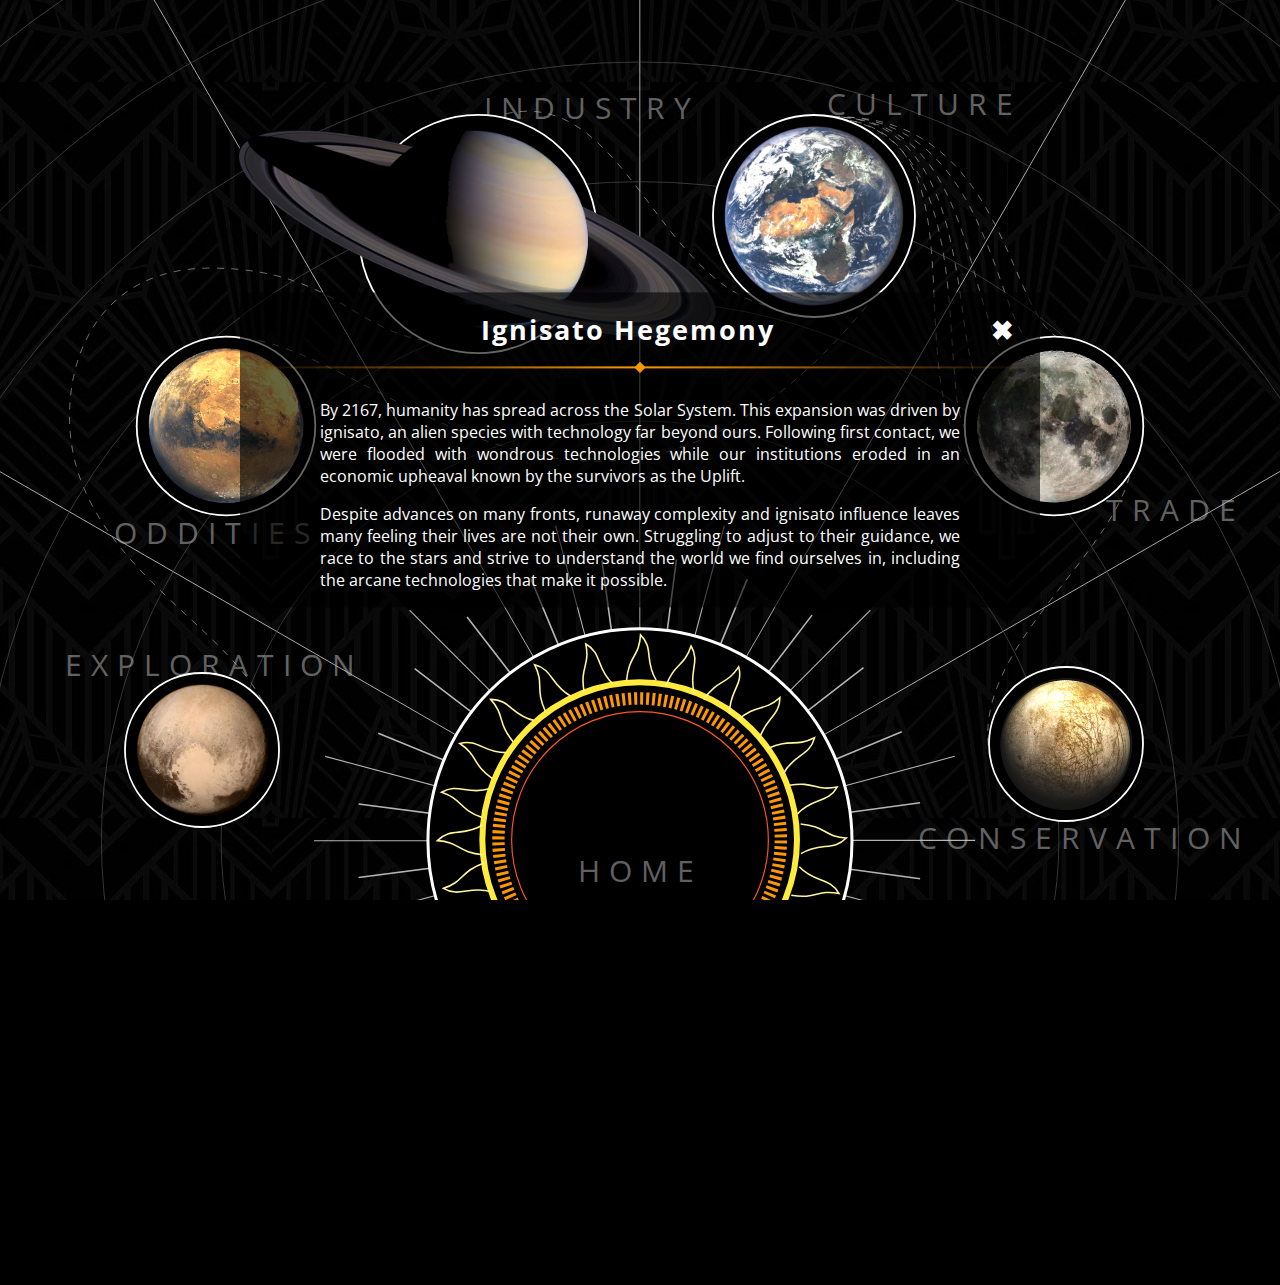
<file: index.html>
<!DOCTYPE HTML>
<HTML lang="en">
    <HEAD>
        <meta charset="utf-8">
        <meta name="viewport" content="width=device-width, initial-scale=1, shrink-to-fit=no, maximum-scale=1.0, user-scalable=no">
        <title>Ignisato Hegemony</title>
        <link rel="stylesheet" href="https://fonts.googleapis.com/css?family=Open+Sans:300,400">
        <link rel="stylesheet" href="main.css">
        <script src="https://d3js.org/d3.v4.min.js"></script>
    </HEAD>
    <BODY>
    <nav>
        <svg
            width="150mm"
            height="200mm"
            viewBox="0 0 150 200"
            version="1.1"
            xmlns:xlink="http://www.w3.org/1999/xlink"
            xmlns="http://www.w3.org/2000/svg">   
                <g
                    id="background"
                    transform="translate(0,-97)">
                    <path
                        style="fill:none;stroke:#ffffff;stroke-width:0.15525967;"
                        d="M 111.3012,372.74045 9.8203633,196.97048 263.03288,343.1628 M 111.3012,21.200503 9.8203633,196.97048 263.03288,50.77816 M 9.8203633,196.97048 H 242.70986" />
                    <path
                        style="fill:none;stroke:#ffffff;stroke-width:0.26765367;"
                        d="M 9.8705868,196.99388 3.5520933,243.68581 M 9.8698284,196.9929 -8.2987101,240.62437 M 9.8203633,196.97048 -18.997587,234.24764 M 9.8201885,196.96926 -27.729959,225.67095 m 37.5993324,-28.6769 -43.5956584,17.874 M 9.8698284,196.9929 -37.000389,203.07422 m 46.8207523,-6.10374 -46.6919463,-6.3185 M 9.8213269,196.96972 -33.810132,178.80118 M 9.8681583,196.99422 -27.409009,168.17627 M 9.8693734,196.99405 -18.832312,159.44389 M 9.8213269,196.96972 -8.0526701,153.37406 M 9.8224662,196.97017 3.7411531,150.09995 m 6.1355968,46.89546 6.3184931,46.69194 M 9.8775083,196.99444 28.046047,240.6259 M 9.9269732,196.97202 38.744922,234.24918 M 9.927148,196.9708 47.477296,225.67248 m -37.5993327,-28.6769 43.5956587,17.874 M 9.8775083,196.99444 56.747726,203.07575 M 9.9269732,196.97202 56.61892,190.65352 M 9.9260096,196.97125 53.557469,178.80272 M 9.8791784,196.99576 47.156345,168.1778 M 9.8779633,196.99558 38.579649,159.44542 M 9.9260096,196.97125 27.800007,153.37559 M 9.9248703,196.97171 16.006183,150.10148" />
                    <path
                        style="fill:none;stroke:#ffffff;stroke-width:0.17843577;"
                        d="m 9.8791784,196.99576 0,-54.32045 m -0.00858,54.31857 -14.0591598,52.46953 M 9.8705868,196.99388 -28.539769,235.40424 M 9.8705868,196.99388 -42.598942,211.05305 M 9.8705868,196.99388 -42.598945,182.93472 M 9.8705868,196.99388 -28.539779,158.58352 M 9.8767499,196.99541 -4.1824261,144.52588 M 9.8853413,196.99422 23.944501,249.46376 M 9.8853413,196.99422 48.295698,235.40459 M 9.8853413,196.99422 62.354869,211.0534 M 9.8853413,196.99422 62.354873,182.93506 M 9.8853413,196.99422 48.295707,158.58386 M 9.8791784,196.99576 23.938354,144.52623" />
                    <path
                        style="fill:none;stroke:#ffffff;stroke-width:0.2;"
                        d="m 9.9269832,252.85718 0,-60.88516" />
                    <path
                        id="trajectory-luna-europa"
                        class="trajectory"
                        style="fill:none;stroke:#ffffff;stroke-width:0.1;"
                        d="m 21.114292,256.18588 c 23.834587,-9.27074 44.160768,37.17546 63.342877,18.4416" />
                    <path
                        id="trajectory-earth-luna0"
                        class="trajectory"
                        style="fill:none;stroke:#ffffff;stroke-width:0.1;"
                        d="m 65.38988,261.09226 c 10.576626,-28.64595 65.1868,-0.38645 65.01191,-34.01786" />
                    <path
                        id="trajectory-earth-luna1"
                        class="trajectory"
                        style="fill:none;stroke:#ffffff;stroke-width:0.1;"
                        d="m 93.738095,266.7619 c 4.103095,-8.72664 39.123515,-9.06908 36.663695,-39.6875" />
                    <path
                        id="trajectory-earth-mars"
                        class="trajectory"
                        style="fill:none;stroke:#ffffff;stroke-width:0.1;"
                        d="m 93.677969,128.6202 c 1.098058,23.32125 -52.263681,62.06405 8.819891,108.91233" />
                    <path
                        id="trajectory-earth-saturn"
                        class="trajectory"
                        style="fill:none;stroke:#ffffff;stroke-width:0.1;"
                        d="m 131.0313,174.58944 c 4.68859,20.21411 -29.77039,25.41456 -32.379516,45.68139" />
                    <path
                        id="trajectory-saturn-pluto"
                        class="trajectory"
                        style="fill:none;stroke:#ffffff;stroke-width:0.1;"
                        d="m 26.269345,135.88765 c 17.505124,-0.24115 27.425185,-33.96863 54.277971,-33.96863 13.743708,0 24.773014,7.90053 24.773014,23.35596 0,22.93338 -13.131342,24.41847 -12.310537,41.29749" />
                    <path
                        id="trajectory-earth-luna2"
                        class="trajectory"
                        style="fill:none;stroke:#ffffff;stroke-width:0.1;"
                        d="m 78.195214,251.28388 c 3.540797,-1.69483 7.593779,-1.65155 11.427649,-2.03205 9.57527,-0.7023 19.443617,-0.90214 28.491867,-4.47127 5.06697,-1.97877 9.7574,-5.7863 11.37988,-11.14922 0.683,-2.11149 0.93964,-4.34341 0.90718,-6.55694 0.60929,5.24583 -0.93275,10.89511 -4.94874,14.50097 -5.38174,4.9049 -12.69161,6.68814 -19.65474,8.00866 -5.952938,1.1588 -12.068066,1.44955 -17.934401,3.03173 -0.480944,0.15177 -0.956382,0.32472 -1.411713,0.54254" />
                    <path
                        id="trajectory-earth-luna3"
                        class="trajectory"
                        style="fill:none;stroke:#ffffff;stroke-width:0.1;"
                        d="m 92.876161,262.25496 c 3.085974,-6.12127 40.121589,-7.14913 37.525629,-35.18056 1.70129,25.26851 -28.75144,23.48154 -39.530152,30.77061" />
                    <circle
                        style="fill:none;stroke:#808080;stroke-width:0.1;"
                        cx="10"
                        cy="197"
                        r="69.821808" />
                    <circle
                        style="fill:none;stroke:#808080;stroke-width:0.1;"
                        cx="10.000001"
                        cy="197"
                        r="89.770897" />
                    <circle
                        style="fill:none;stroke:#808080;stroke-width:0.1;"
                        cx="9.9999952"
                        cy="197"
                        r="129.66907" />
                    <circle
                        style="fill:none;stroke:#808080;stroke-width:0.1;"
                        cx="10.000004"
                        cy="197"
                        r="149.61816" />
                    <circle
                        style="fill:none;stroke:#808080;stroke-width:0.11358462;"
                        cx="9.999999"
                        cy="197"
                        r="169.94321" />
                    <circle
                        style="fill:none;stroke:#808080;stroke-width:0.1;"
                        cx="10.00001"
                        cy="196.99998"
                        r="109.71999" />
                </g>
                <g
                    id="sun"
                    class="planet"
                    transform="translate(0,-97)">
                    <circle
                        style="fill:#000000;fill-rule:nonzero;stroke:#ffffff;stroke-width:0.5;"
                        cx="9.8853436"
                        cy="196.99422"
                        r="35.338299" />
                    <circle
                        style="fill:none;stroke:#FF5722;stroke-width:0.19052169;"
                        cx="9.999999"
                        cy="197"
                        r="21.394062" />
                    <circle
                        style="fill:none;stroke:#FFEB3B;stroke-width:1;"
                        cx="10.058403"
                        cy="196.9416"
                        r="26.221409" />
                    <circle
                        style="fill:none;stroke:#FF9800;stroke-width:2.06349158;stroke-dasharray:0.5, 0.5;"
                        cx="-10.058403"
                        cy="-196.9416"
                        r="23.536921"
                        transform="scale(-1)" />
                    <path
                        style="fill:none;stroke:#fff59c;stroke-width:0.26458332px;"
                        d="m 36.568818,194.7518 c 4.22991,0.38419 3.91465,2.10952 7.61718,2.33861 -2.20863,2.27587 -4.32502,0.59301 -7.55037,2.60588 M 7.5503642,170.84878 c 0.3841876,-4.22991 2.1095204,-3.91465 2.3386082,-7.61718 2.2758716,2.20863 0.5930156,4.32502 2.6058786,7.55037" />
                    <path
                        style="fill:none;stroke:#fff59c;stroke-width:0.26458332px;"
                        d="m 35.577294,201.2838 c 3.986343,1.46588 3.235278,3.05083 6.752354,4.2304 -2.722413,1.62668 -4.331131,-0.5466 -7.967549,0.5629 M 13.734175,170.68473 c 1.465879,-3.98635 3.050827,-3.23528 4.230394,-6.75236 1.626687,2.72241 -0.546589,4.33113 0.562906,7.96755" />
                    <path
                        style="fill:none;stroke:#fff59c;stroke-width:0.26458332px;"
                        d="m 33.425002,207.60953 c 3.471114,2.44767 2.335427,3.78422 5.427366,5.83389 -3.050665,0.86664 -4.042082,-1.64895 -7.841752,-1.51843 M 20.245793,172.39968 c 2.447671,-3.47112 3.784223,-2.33543 5.833884,-5.42737 0.866647,3.05067 -1.648944,4.04209 -1.518428,7.84175" />
                    <path
                        style="fill:none;stroke:#fff59c;stroke-width:0.26458332px;"
                        d="m 30.011277,213.27669 c 2.719333,3.26265 1.276418,4.25972 3.732511,7.0398 -3.17102,0.0476 -3.477572,-2.63893 -7.181553,-3.49628 m -0.168117,-40.96466 c 3.262659,-2.71934 4.259731,-1.27642 7.039804,-3.73252 0.04755,3.17103 -2.638924,3.47758 -3.496283,7.18155" />
                    <path
                        style="fill:none;stroke:#fff59c;stroke-width:0.26458332px;"
                        d="m 25.245776,218.31652 c 1.782237,3.85531 0.130428,4.44495 1.783294,7.76598 -3.075276,-0.77479 -2.676071,-3.44907 -6.031943,-5.23587 M 31.437171,181.2343 c 3.855304,-1.78224 4.444947,-0.13043 7.765985,-1.78331 -0.774795,3.07528 -3.449079,2.67609 -5.235882,6.03195" />
                    <path
                        style="fill:none;stroke:#fff59c;stroke-width:0.26458332px;"
                        d="m 19.118051,221.89564 c 0.723682,4.18522 -1.024454,4.32725 -0.287453,7.96291 -2.769957,-1.54434 -1.692201,-4.02417 -4.471266,-6.61865 m 20.336735,-35.56049 c 4.185214,-0.72369 4.327245,1.02445 7.962907,0.28745 -1.544334,2.76996 -4.024165,1.69221 -6.618646,4.47127" />
                    <path
                        style="fill:none;stroke:#fff59c;stroke-width:0.26458332px;"
                        d="m 12.665798,223.77026 c -0.38419,4.22991 -2.10952,3.91465 -2.33861,7.61718 -2.27587,-2.20863 -0.59301,-4.32502 -2.60588,-7.55037" />
                    <path
                        style="fill:none;stroke:#fff59c;stroke-width:0.26458332px;"
                        d="m 6.1748234,170.99517 c -1.4658784,-3.98635 -3.0508255,-3.23528 -4.2303916,-6.75236 -1.62668604,2.72241 0.5465887,4.33113 -0.5629057,7.96755" />
                    <path
                        style="fill:none;stroke:#fff59c;stroke-width:0.26458332px;"
                        d="m 0.79095043,222.20608 c -0.72368167,4.18522 1.02445337,4.32725 0.28745267,7.96291 2.7699555,-1.54434 1.6922001,-4.02417 4.4712636,-6.61865" />
                    <text class="label"
                        style="line-height:1.25;text-anchor:middle;transform:translate(3px, 197px) rotate(90deg);"
                        x="0"
                        y="0">Home</text>
                </g>
                <g id="planet-container">
                    <g
                        id="pluto"
                        class="planet"
                        style="transform:translate(25px,27px)"><g>
                        <text class="label"
                            style="text-anchor:middle;line-height:1.25;fill:#bfbfbf;"
                            x="2"
                            y="-12.386688">Exploration</text>
                        <circle
                            style="fill:#000000;stroke:#ffffff;stroke-width:0.30000001;"
                            cx="0"
                            cy="0"
                            r="12.83627" />
                        <image
                            xlink:href="img/pluto.png"
                            width="22"
                            height="22"
                            x="-11"
                            y="-11" />
                    </g></g>
                    <g
                        id="mars"
                        class="planet"
                        style="transform:translate(79px,31px)"><g>
                        <text class="label"
                            style="line-height:1.25;fill:#bfbfbf;"
                            x="-18.679222"
                            y="19.660889">Oddities</text>
                        <circle
                            style="fill:#000000;stroke:#ffffff;stroke-width:0.30000001;"
                            cx="0"
                            cy="0"
                            r="14.880692" />
                        <image
                            xlink:href="img/mars2.png"
                            width="26"
                            height="26"
                            x="-13"
                            y="-13" />
                    </g></g>
                    <g
                        id="saturn"
                        class="planet"
                        style="transform:translate(111px,73px)"><g>
                        <text class="label"
                            style="line-height:1.25;"
                            x="1.00401"
                            y="-19.214363">Industry</text>
                        <circle
                        style="fill:#000000;fill-rule:nonzero;stroke:#ffffff;stroke-width:0.30000001;"
                        cx="0"
                        cy="0"
                        r="19.85339" />
                        <image
                        xlink:href="img/saturn.png"
                        transform="scale(-1,1)"
                        width="80"
                        height="35"
                        x="-40"
                        y="-17.5" />
                    </g></g>
                    <g
                        id="earth"
                        class="planet"
                        style="transform:translate(114px,129px)"><g>
                        <text class="label"
                            style="line-height:1.25;fill:#bfbfbf;"
                            x="2.2022"
                            y="-16.80558">Culture</text>
                        <circle
                            style="fill:#000000;stroke:#ffffff;stroke-width:0.30000001;"
                            cx="0"
                            cy="0"
                            r="16.832996" />
                        <image
                            xlink:href="img/earth2.png"
                            width="30"
                            height="30"
                            x="-15"
                            y="-15" />
                    </g></g>
                    <g
                        id="luna"
                        class="planet"
                        style="transform:translate(79px,169px)"><g>
                        <text class="label"
                            style="line-height:1.25;fill:#bfbfbf;"
                            x="8.673454"
                            y="15.82115">Trade</text>
                        <circle
                            style="fill:#000000;stroke:#ffffff;stroke-width:0.30000001;"
                            cx="0"
                            cy="0"
                            r="14.880692" />
                        <image
                            xlink:href="img/luna.png"
                            width="26"
                            height="26"
                            x="-13"
                            y="-13" />
                    </g></g>
                    <g
                        id="europa"
                        class="planet"
                        style="transform:translate(26px,171px)"><g>
                        <text class="label"
                            style="text-anchor:middle;line-height:1.25;fill:#bfbfbf;"
                            x="3"
                            y="17.52722">Conservation</text>
                        <circle
                            style="fill:#000000;stroke:#ffffff;stroke-width:0.30000001;"
                            cx="0"
                            cy="0"
                            r="12.83627" />
                        <image
                            xlink:href="img/europa2.png"
                            transform="rotate(105)"
                            width="22"
                            height="22"
                            x="-11"
                            y="-11" />
                    </g></g>
                </g>
        </svg>
    </nav>
    <main>
        <article id=home class=open>
            <h1>Ignisato Hegemony<span class=close>✖</span></h1>
            <p>By 2167, humanity has spread across the Solar System. This expansion was driven by ignisato, an alien species with technology far beyond ours. Following first contact, we were flooded with wondrous technologies while our institutions eroded in an economic upheaval known by the survivors as the Uplift.</p>
            <p>Despite advances on many fronts, runaway complexity and ignisato influence leaves many feeling their lives are not their own. Struggling to adjust to their guidance, we race to the stars and strive to understand the world we find ourselves in, including the arcane technologies that make it possible.</p>
        </article>
        <article id=culture>
            <h1>Research and Culture<span class=close>✖</span></h1>
            <p>Major population centers often see the development of universities and cultural institutions impossible with smaller groups of people. These advanced economies develop into hubs of innovation and entertainment which dominate their region of space.</p>
            <p>Humans can live anywhere with more than a tenth of Earth’s gravity and while habitats and spacecraft easily provide quarter-G and more, the comfort of rock under your feet draws people to settle anywhere they can get it naturally. Many people call orbital habitats home, but just as many view them as temporary living arrangements before they retire somewhere solid.</p>
        </article>
        <article id=industry>
            <h1>Industry and Production<span class=close>✖</span></h1>
            <p>Self-reliance and widespread use of small-scale manufacturing are staples of the offworld economy, but some places develop excess capacity and produce for export. They provide the complicated goods local microfacturing can’t handle and extract resources lacking in other parts of the system.</p>
            <p>No matter where you are in the system, you’re not far from a sort of artificial wildlife that builds infrastructure and maintains structures, including almost all spacecraft. Automata come in all shapes and sizes and seem largely oblivious to human presence, despite humans living on and around their hives. Their exotic components make them a target for hunters until human engineers can discover their secrets.</p>
        </article>
        <article id=trade>
            <h1>Logistics and Trade<span class=close>✖</span></h1>
            <p>The Solar System is an enormous place and moving people and cargo from one end to another requires enormous amounts of energy and coordination. A network of propellant depots and stations on cycling orbits helps ease the passage across the long stretches of void.</p>
            <p>Efficient fusion reactors have all but removed the limitations of pre-Uplift spaceflight, enabling brachistochrone trajectories for most destinations. For well-funded endeavors, leading edge hydrogen-burning reactors make any trip trivial to fuel while most make do older aneutronic designs that leave them dependent on helium-3 production facilities.</p>
        </article>
        <article id=exploration>
            <h1>Exploration and Safety<span class=close>✖</span></h1>
            <p>Spaceflight is a dangerous business where any number of hazards can leave a vessel disabled or venting atmosphere or worse. To prevent that, a legion of skywatch telescopes are scattered all across the Solar System to discover and track every piece of debris they can.</p>
            <p>This critical service also forms the backbone for the FTL communications network in the system and the vast reams of data generated by so many sky surveys are also used for scientific purposes. Often home to no more than a few hundred residents, telescope outposts are among the most diverse and pioneering settlements in the system, learning the hard lessons space has to teach and thriving all the same.</p>
        </article>
        <article id=conservation>
            <h1>Research and Conservation<span class=close>✖</span></h1>
            <p>One of the more shocking discoveries about ignisato has been their conservation tradition. They are eager stewards of cultural expression and biodiversity, defending and documenting every scrap of it they can find. This can take quite aggressive forms, as the conflict over Mercury showed and the growing struggle for Titan.</p>
            <p>For the most part though, the Gendustry Group organizes and conducts surveys of organisms and biospheres in many unexpected locations, their experience giving them a good idea where to start looking. These surveys are given wide berth by development interests, even at the cost of profits in the case of the total settlement prohibition on Enceladus.</p>
        </article>
        <article id=oddities>
            <h1>Experiments and Oddities<span class=close>✖</span></h1>
            <p>While most parts of the Solar System have seen a substantial amount of activity, others have not. Colonies are enormously expensive to establish and without a corporate sponsor, some worlds remain relatively unexplored.</p>
            <p>Mars is the exception to this. Despite having little economic usefulness or investor interest from the EDC, it has been a dream of humans for decades to settle the planet. The gravity well makes it attractive for Inner System colonists giving up their careers or retiring, particularly from the Belt. However, without external support, development is extremely slow as the colonists must purchase or produce everything themselves.</p>
        </article>
    </main>
    <div></div>
    <script src="app.js"></script>
    </BODY> 
</HTML>
</file>
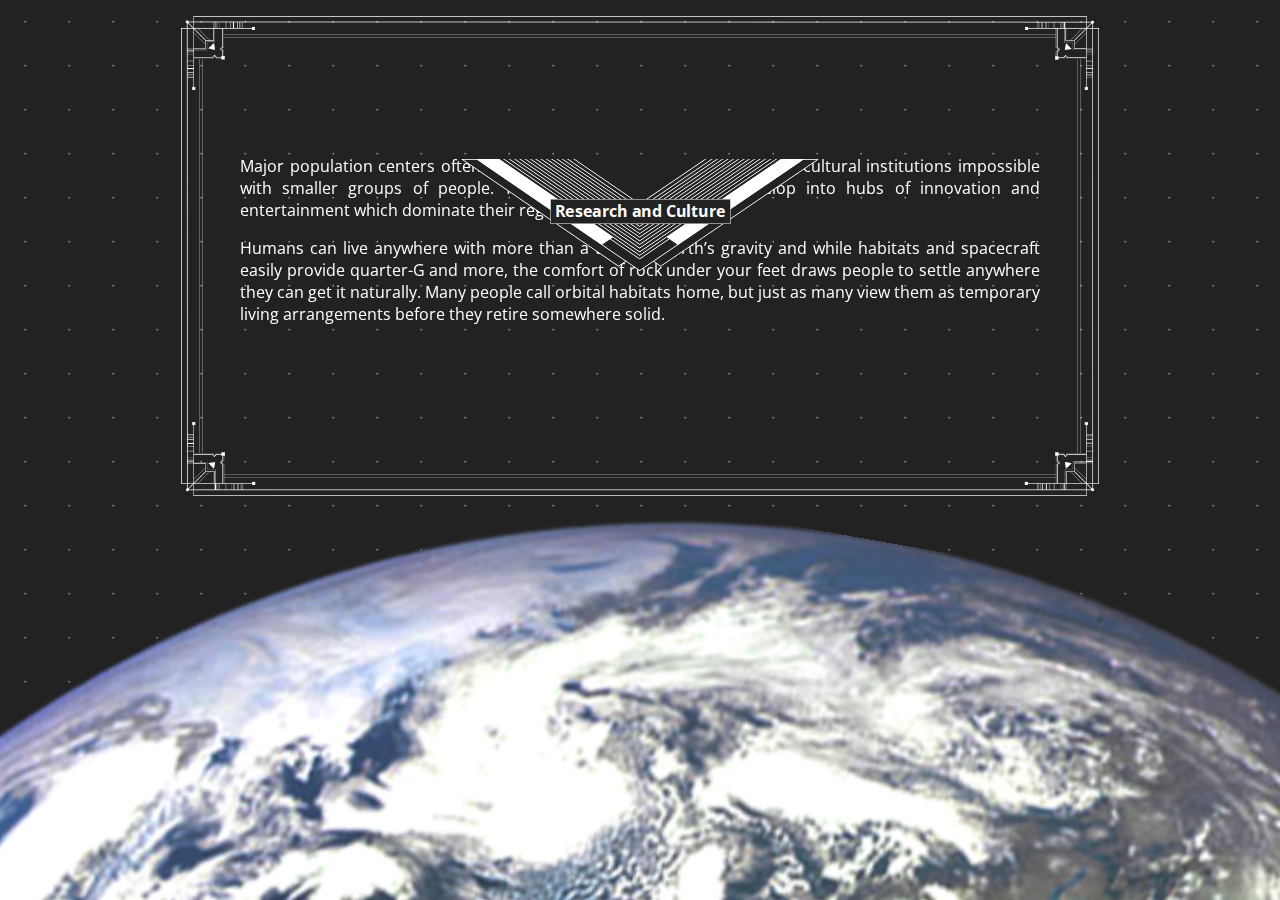
<file: index2.html>
<!DOCTYPE HTML>
<HTML lang="en">
    <HEAD>
        <meta charset="utf-8">
        <meta name="viewport" content="width=device-width, initial-scale=1, shrink-to-fit=no, maximum-scale=1.0, user-scalable=no">
        <title>Ignisato Hegemony</title>
        <link rel="stylesheet" href="https://fonts.googleapis.com/css?family=Open+Sans:300,400">
        <link rel="stylesheet" href="main2.css">
        <script src="https://d3js.org/d3.v4.min.js"></script>
    </HEAD>
    <BODY>
        <main>
            <section id=content>
                    <h1>Research and Culture</h1>
                    <p>Major population centers often see the development of universities and cultural institutions impossible with smaller groups of people. These advanced economies develop into hubs of innovation and entertainment which dominate their region of space.</p>
                    <p>Humans can live anywhere with more than a tenth of Earth’s gravity and while habitats and spacecraft easily provide quarter-G and more, the comfort of rock under your feet draws people to settle anywhere they can get it naturally. Many people call orbital habitats home, but just as many view them as temporary living arrangements before they retire somewhere solid.</p>        
            </section>
            <section id=content style="display:none">
                <h1>Ignisato Hegemony</h1>
                <p>By 2167, humanity has spread across the Solar System. This expansion was driven by ignisato, an alien species with technology far beyond ours. Following first contact, we were flooded with wondrous technologies while our institutions eroded in an economic upheaval known by the survivors as the Uplift.</p>
                <p>Despite advances on many fronts, runaway complexity and ignisato influence leaves many feeling their lives are not their own. Struggling to adjust to their guidance, we race to the stars and strive to understand the world we find ourselves in, including the arcane technologies that make it possible.</p>
            </section>
            <section id=divider>
                <img src="img/earth-divider.png">
            </section>
            <svg></svg>
        </main>
        <script src="app2.js"></script>
        <script src="data.js"></script>
    </BODY> 
</HTML>
</file>
<file: main.css>
body {
    background: #000;
    color: #fff;
    font-family: "Open Sans", sans-serif;
    font-size: 16px;
    margin: 0;
    overflow: hidden;
}

main {
    position: absolute;
    top: 0;
}

article {
    background: rgba(0,0,0,0.6);
    max-height: 70vh;
    position: absolute;
    overflow: auto;
    opacity: 0;
    pointer-events: none;
    right: -100vw;
    top: 30vh;
    transition: opacity 0.5s;
    width: 100vw;
    max-width: 50rem;
}
article.open {
    opacity: 1;
    pointer-events: all;
}
#home {
    max-height: 100vh;
    top: 0;
}
article h1 {
    font-size: 1.7em;
    letter-spacing: 2px;
    line-height: 1;
    margin: 0 0 2rem 0;
    padding: 1.5rem;
    position: relative;
    text-align: center;
}
article h1::before {
    background: #FF9800;
    background: -webkit-gradient(linear, 0 0, 100% 0, from(rgba(255, 152, 0,0)), to(rgba(255, 152, 0,0)), color-stop(50%, rgba(255, 152, 0,1)));
    bottom: -1px;
    content: '';
    height: 2px;
    left: 0;
    position: absolute;
    width: 100%;
}
article h1::after {
    background: #FF9800;
    bottom: 0;
    content: '';
    height: 0.5rem;
    left: 50%;
    position: absolute;
    transform: translate(-50%,50%) rotate(45deg);
    width: 0.5rem;
}
.close {
    cursor: pointer;
    display: block;
    position: fixed;
    right: 2vh;
    top: 32vh
}
article img {
    display: none;
    background: #bfbfbf;
    border-radius: 50%;
    float: left;
    height: 10rem;
    margin-left: -3em;
    padding: 5px;
    shape-outside: circle();
    shape-margin: 10px;
    width: 10rem;
}
article p {
    margin: 1em auto;
    padding: 0 1em;
    max-width: 40rem;
}
article img[src="img/saturn.png"] {
    background: none;
    border-radius: 0;
    float: none;
    margin-left: -6.1em;
    padding: 0;
    width: 22.85em;
}
#saturn-img {
    float: left;
    margin-left: -3em;
    position: relative;
    shape-outside: polygon(0 0, 3em 0, 6em 1.5em, 8em 4em, 13em 7em, 15em 10em, 0 10em);
    padding: 5px;
}
#saturn-img::after {
    background: #bfbfbf;
    border-radius: 50%;
    content: '';
    display: block;
    height: 10em;
    left: -3px;
    padding: 5px;
    position: absolute;
    top: -1px;
    width: 10em;
    z-index: -1;
}

svg {
    background: url('img/background3.jpg') 50% 50%;
    height: 100vh;
    transform-origin: 0 0;
    width: 100vw;
}
.label {
    fill:#bfbfbf;
    font-family: "Open Sans", sans-serif;
    font-size: 5px;
    letter-spacing: 1.5px;
    line-height: 1;
    opacity: 0.5;
    text-transform: uppercase;
}
#background {
    opacity: 0.7;
}
#planet-container {
    transform-origin: 0 50%;
}
.trajectory {
    transition: stroke-dasharray 5s;
    stroke-dasharray: 1.2,1.2;
}
.planet {
    transition: transform 0.5s linear;
}
.planet image {
    transition: transform 0.5s linear;
}
.planet text, .planet circle {
    transition: opacity 0.25s;
}
.focus {
    transform: translate(75px,10px) !important;
}
.focus image {
    transform: scale(2);
}
.focus text, .focus circle {
    opacity: 0;
}
#saturn.focus image {
    transform: scale(-2,2);
}

.planet:hover circle:first-of-type {
    fill: #444 !important;
}

@media (orientation:landscape) {
    svg {
        height: 100vw;
        transform: rotate(-90deg) translate(-100%,0);
        width: 100vh;
    }
    .planet g {
        transform: rotate(90deg);
    }
    #saturn image {
        transform: scale(1,1);
    }
    #saturn.focus image {
        transform: scale(2);
    }
    article {
        top: 50vh;
        transform: translate(0,-50%);
    }
    #home {
        max-height: 70vh;
        left: 50vw;
        right: auto;
        top: 50vh;
        transform: translate(-50%,-50%);
    }
    article p {
        text-align: justify;
    }
    .close {
        display: inline-block;
        float: right;
        cursor: pointer;
        position: static;
    }
}
</file>
<file: main2.css>
body {
    background: url('img/grid.png') 75% 0 #222;
    color: #fff;
    font-family: "Open Sans", sans-serif;
    font-size: 16px;
    margin: 0;
}
main {
    perspective: 1px;
    transform-style: preserve-3d;
    overflow-x: hidden;
    overflow-y: auto;
    height: 100vh;
}

#content {
    border-style: solid;
    border-width: 75px;
    border-image: url(img/border.png) 125 stretch;
    box-sizing: border-box;
    margin: 3px 3px -5em;
    text-align: center;
}
#content h1 {
    display: inline-block;
    line-height: 1;
    margin: 0 -50px;
    padding: 0.5rem;
    position: relative;
    text-align: center;
    transform: translate3D(0, 200%, 0.5px) scale(0.5);
    max-width: 50em;
    z-index: 5;
}
#content h1:before {
    background: url('img/heading-background.png') 50% 100% / 100% 100% no-repeat;
    content: '';
    height: 7em;
    left: 50%;
    position: absolute;
    top: -5rem;
    transform: translateX(-50%);
    width: 90vw;
    max-width: 200%;
    z-index: -1;
}
#content h1:after {
    background: #222;
    border: solid 1px #fff;
    content: '';
    height: 100%;
    left: 0;
    position: absolute;
    top: 0;
    width: 100%;
    z-index: -1;
}
#content p {
    margin: 1rem -50px;
    text-align: justify;
    max-width: 50em;
}

#divider img {
    margin: 50% -12% -20%;
    transform: translateZ(-0.5px) scale(1.5) rotate(10deg);
    transform-origin: 50% 100%;
    width: 122%;
}

.orbit {
    fill: none;
    stroke: #fff;
    stroke-width: 0.5px;
}
.object {
    fill: #fff;
}
.object-outline {
    fill: #222;
    stroke: #fff;
    stroke-opacity: 0.6;
    stroke-width: 0.5px;
}
text {
    fill: #fff;
    font-family: "Open Sans", sans-serif;
    font-size: 5vw;
    letter-spacing: 3px;
    line-height: 1;
    text-transform: uppercase;
}

@media (min-width: 20em) {
    text {
        font-size: 16px;
        transform: translate(0,8px);
    }
}
@media (min-width: 55em) {
    main {
        text-align: center;
    }
    #content {
        display: inline-block;
        margin: 1em auto -15em;
        padding-bottom: 5em;
    }
    #content p {
        margin: 1rem -1rem;
    }
}
</file>
